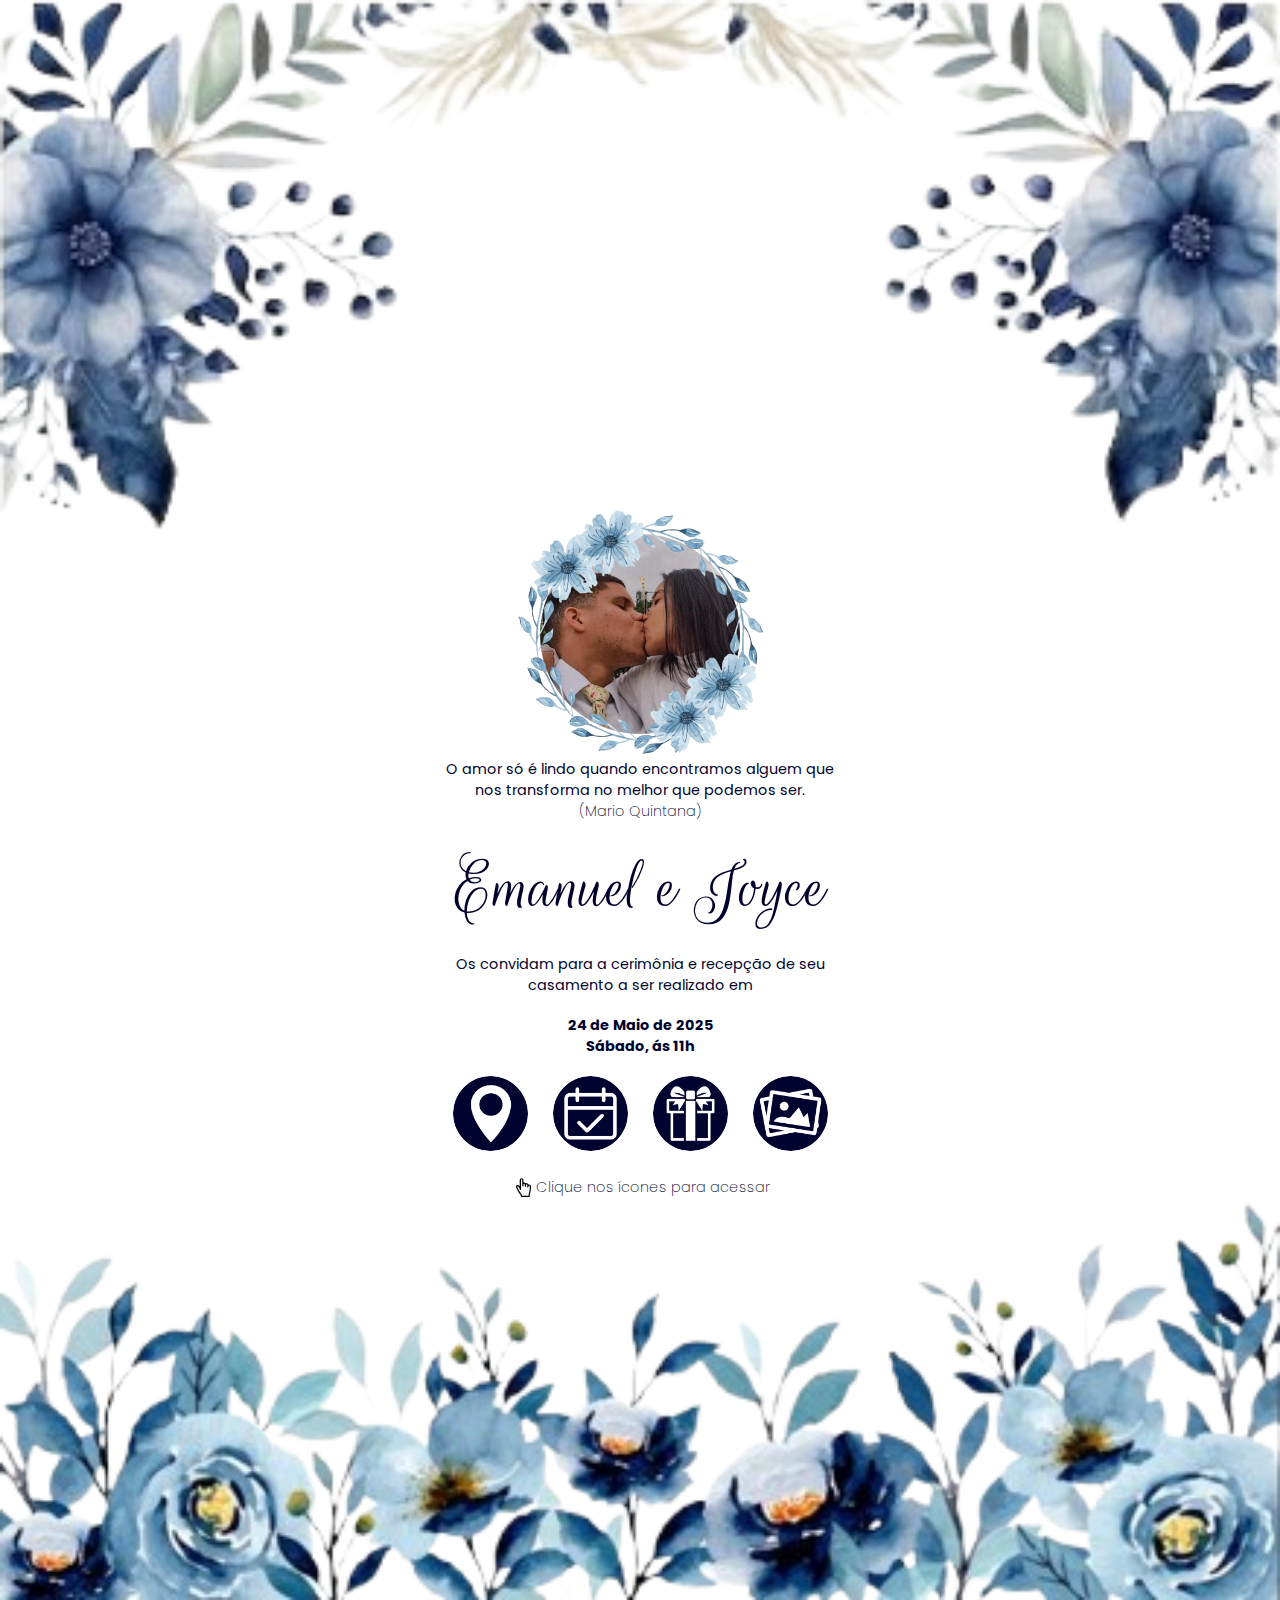
<file: index.html>
<!DOCTYPE html>
<html lang="en">
<head>
    <meta charset="UTF-8">
    <meta name="viewport" content="width=device-width, initial-scale=1.0">
    <title>Emanuel & Joyce - Convite de Casamento</title>
    <link rel="shortcut icon" href="images/casal.png" type="image/x-icon">
    
    <script src="scripts/script.js" defer></script>
    <link rel="stylesheet" href="styles/style.css">

    <link rel="preconnect" href="https://fonts.googleapis.com">
    <link rel="preconnect" href="https://fonts.gstatic.com" crossorigin>
    <link href="https://fonts.googleapis.com/css2?family=Poppins:ital,wght@0,100;0,200;0,300;0,400;0,500;0,600;0,700;0,800;0,900;1,100;1,200;1,300;1,400;1,500;1,600;1,700;1,800;1,900&family=Rouge+Script&display=swap" rel="stylesheet">
</head>
<body>
    <header class="index-header">
        <img src="images/header.png" alt="header" loading="lazy">
    </header>
    <main>
        <img src="images/casalbaner.png" alt="foto do casal" class="casal-img" loading="lazy">
        <p class="menssagem">O amor só é lindo quando encontramos alguem que nos transforma no melhor que podemos ser.</p> 
        <p class="refer">(Mario Quintana)</p> 
        <p class="noivos">Emanuel e Joyce</p> 
        <p class="menssagem">Os convidam para a cerimônia e recepção de seu casamento a ser realizado em</p> 
        <p class="info">24 de Maio de 2025 <br>
        Sábado, ás 11h</p>
        <div class="buttons">
            <a id="local"><img src="images/local.png" alt="endereço" loading="lazy"></a>
            <a href="http://"><img src="images/saveDate.png" alt="presença" loading="lazy"></a>
            <a href="https://loja.infinitepay.io/batixta" target="_blank"><img src="images/gift.png" alt="presentes" loading="lazy"></a>
            <a><img src="images/galeria.png" alt="stories" id="galeria" loading="lazy"></a>
        </div>

        <span class="btn-info"><img src="images/click.svg" alt="click"> Clique nos ícones para acessar</span>
    </main>
    <footer class="index-footer">
        <img src="images/footer.png" alt="footer" loading="lazy">
    </footer>
    <dialog id="modalLocal"></dialog>
    <dialog id="picturesList"></dialog>
</body>
</html>
</file>
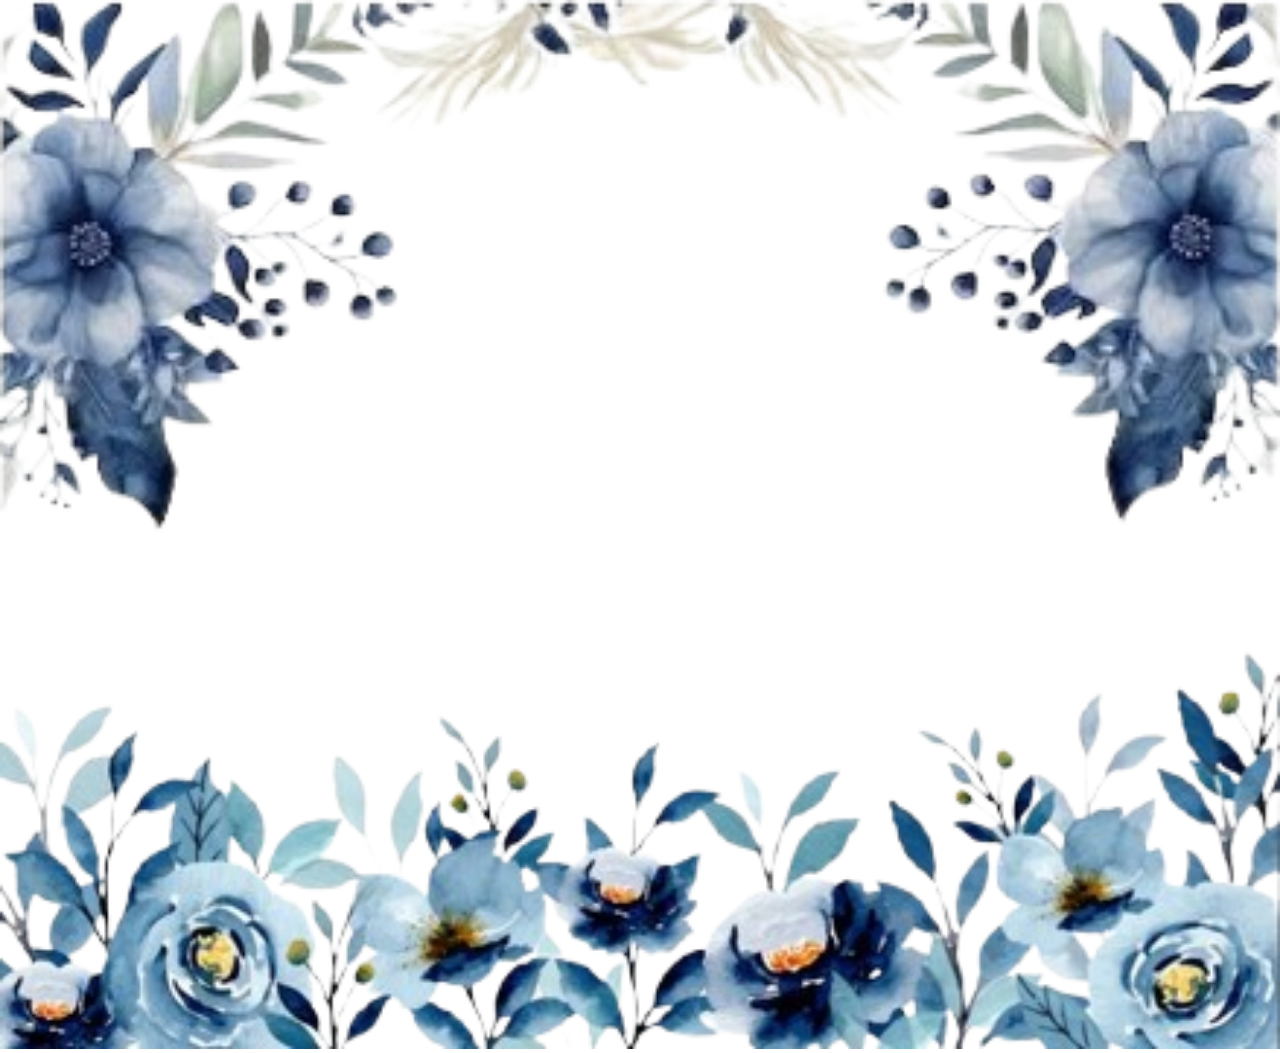
<file: gifts.html>
<!DOCTYPE html>
<html lang="en">
<head>
    <meta charset="UTF-8">
    <meta name="viewport" content="width=device-width, initial-scale=1.0">
    <title>Emanuel & Joyce - Convite de Casamento</title>
    <link rel="shortcut icon" href="favicon.ico" type="image/x-icon">
    
    <script src="scripts/script.js" defer></script>
    <link rel="stylesheet" href="styles/style.css" media="all">

    <link rel="preconnect" href="https://fonts.googleapis.com">
    <link rel="preconnect" href="https://fonts.gstatic.com" crossorigin>
    <link href="https://fonts.googleapis.com/css2?family=Poppins:ital,wght@0,100;0,200;0,300;0,400;0,500;0,600;0,700;0,800;0,900;1,100;1,200;1,300;1,400;1,500;1,600;1,700;1,800;1,900&family=Rouge+Script&display=swap" rel="stylesheet">
</head>
<body>
    <header>
        <img src="images/header.png" alt="header" loading="lazy">
    </header>
    <main>
        <section id="gifts">
            
        </section>
    </main>
    <footer>
        <img src="images/footer.png" alt="footer" loading="lazy">
    </footer>
</body>
</html>
</file>
<file: styles/style.css>
@import url('https://fonts.googleapis.com/css2?family=Poppins:ital,wght@0,100;0,200;0,300;0,400;0,500;0,600;0,700;0,800;0,900;1,100;1,200;1,300;1,400;1,500;1,600;1,700;1,800;1,900&family=Rouge+Script&display=swap');

:root{
    --serenity: #92A8D1;
    --medium:#43A8D1;
    --escuro: #00022e;
}

*{
    padding: 0;
    margin:0;
    box-sizing: border-box;
    /* background: var(--serenity);
    background-image: url(https://convite.bracael.com/clients/deboraewilliam/v2/background.jpg); */
}

main{
    display: flex;
    flex-direction: column;
    align-items: center;
    justify-content: center;
    margin: auto;
    text-align: center;
    width: 400px;
    max-width: 700px;
    font-family: "Poppins", sans-serif;
    font-size: .9rem;
    color: var(--escuro);

}

.casal-img{
    width: 250px;
}

.info{
    font-weight: bold;
    margin: 1.2rem 0;
}

.refer,
.btn-info{
    font-weight: 200;
}

.btn-info{
    display: flex;
    align-items: center;
    justify-content: center;
    margin-top: 1.1rem;
}

.btn-info img{
    width: 25px;
}

.noivos{
    font-family: "Rouge Script", serif;
    font-size: 4.5rem;
    margin: 1.5rem 0;
}

.buttons{
    width: 100%;
    display: flex;
    justify-content: space-around;
    align-items: center;
}

.buttons a img{
    width: 75px;
    border-radius: 50%;
    cursor: pointer;
}

#galeria{
    transition: all .5s ease;
    animation: galeriaAni 2s infinite;
}

@keyframes galeriaAni {
    0% {
        box-shadow: 0px 0px 0px var(--escuro);
    }
    50% {
        box-shadow: 0px 0px 50px var(--serenity);
    }
    100% {
        box-shadow: 0px 0px 0px var(--escuro);
    }
}


.index-header img{
    margin-bottom: -120px;
}

.index-footer img{
    margin-top: -20px;
}

footer img,
header img{
    width: 100%;
}

/* gifts */
#gifts{
    display: flex;
    flex-wrap: wrap;
    align-items: center;
    justify-content: space-around;
    gap: 1rem;
}

.item{
    width: 180px;
}

.item a{
    padding: .5rem;
    background: var(--escuro);
    display: flex;
    align-items: center;
    border-radius: .5rem;
    color: white;
    justify-content: space-around;
    margin: .5rem 0 1rem 0;
    cursor: pointer;
    transition: all .3s ease;
}
.item img{
    width: 25px;
}

.item a:hover{
    transform: scale(1.01);
    box-shadow: 0px 0px 10px var(--serenity);
}

#price{
    display: flex;
    justify-content: space-evenly;
    align-items: center;
    font-weight: 200;
    font-style: italic;
}

#price h2{
    font-style: normal;
}

/* Modais ######################################################### */

/* Modal Dialog */
#modalLocal{
    margin: auto;
    padding: 1rem;
    border: none;
    border-radius: 1rem;
    box-shadow: 0 0 50px black;
}

.modalDiv{
    display: flex;
    flex-direction: column;
    align-items: center;
    gap: 1rem;
    color: var(--escuro);
}

#modalLocal button{
    position: absolute;
    top: 10px;
    right: 10px;
    border: none;
    padding: .5rem;
    background: none;
}

#modalLocal .endereço {
    margin-top: 2rem ;
    font-weight: 300;
    color: var(--escuro);
    font-style: normal;
}

#modalLocal p {
    font-weight: 100;
    color: var(--serenity);
    font-style: italic;
    margin-top: -1rem;
    cursor: pointer;
}

#modalLocal iframe{
    border: none;
}

/* Modal pictures */
#picturesList{
    margin: auto;
    width: 95%;
    max-width: 500px;
    max-height: 1080px;
    border: none;
    border-radius: 1rem;
    box-shadow: 0px 0px 50px black;
    color: white;
}

#picturesList button{
    transform: scale(2);
    border: none;
    background: transparent;
    position: absolute;
    top: 1.5rem;
    right: 1.5rem;
    color: white;
    border-radius: 50%;
    padding: .5rem;
}

#headerFiles{
    display: flex;
    align-items: center;
    gap: .5rem;
    font-family: 'Poppins';
    font-size: 1rem;
    color: white;
    padding: 1rem;
    border-radius: .5rem .5rem 0 0;
    background-color: #00022e;
}

#profile{
    width: 50px;
}


#prev,
#next{
    color: white;
    opacity: .3;
    padding: .5rem;
    font-size: 2rem;
    width: 100px;
    display: flex;
    align-items: center;
    justify-content: center;
    position: absolute;
    top: 0;
    cursor: pointer;
    height: 100%;
}

#next{
    right: 0%;
    background-image: linear-gradient(90deg, rgba(0,0,0,0), rgba(0,0,0,1));

}

#prev{
    left: 0%;
    background-image: linear-gradient(90deg, rgba(0,0,0,1), rgba(0,0,0,0));

}

#prev:hover{
    background-image: linear-gradient(90deg, rgba(0,0,0,1), rgba(0,0,0,0));
}

#next:hover{
    background-image: linear-gradient(90deg, rgba(0,0,0,0), rgba(0,0,0,1));
}

.pictures{
    position: relative;
    color: #92A8D1;
    max-width: 700px;
}

.slider{
    margin: auto;
    width: 100%;
    display: none;
    max-width: 400px;
}

.on{
    display: block;
}

::backdrop{
    background: black;
    opacity: .5;
}
</file>
